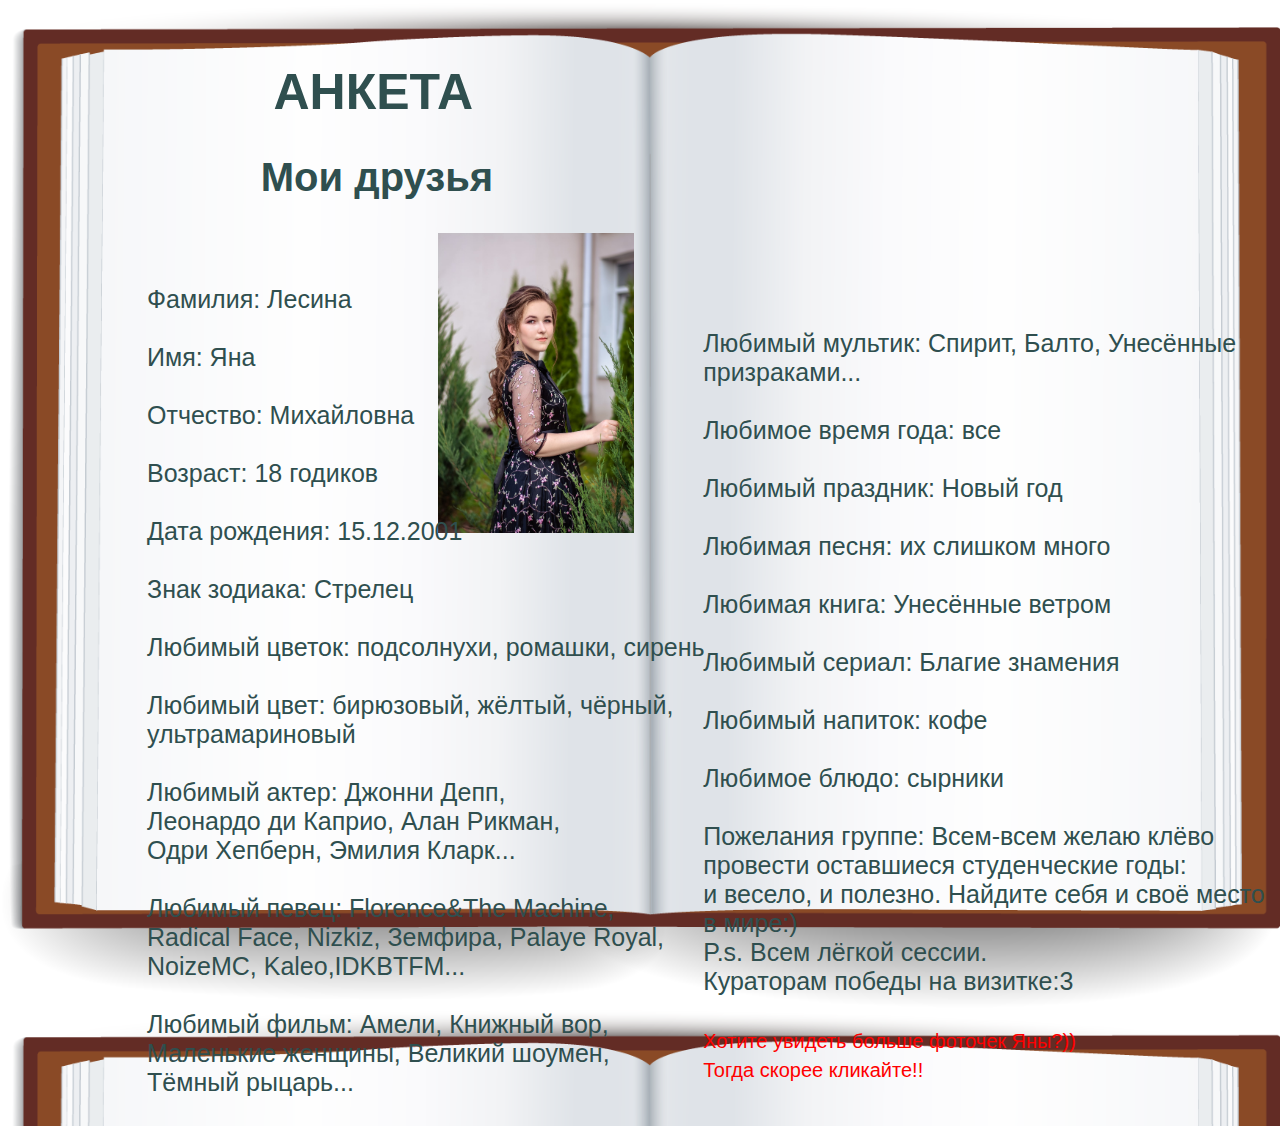
<file: index.html>
<!DOCTYPE html>
<html lang="ru">
    <head>
        <title>Яна Лесина</title>
        <meta http-equiv="content-type" content="text/html; charset=UTF-8"/>
        <link rel="stylesheet" href="css/style.css" media="screen">
    </head>
    <body>
        <style>
            body{
                 background-image: url(img/fon.png);
        background-size: 100%;
               
    
            }
        
    
        </style>
        <h1>АНКЕТА</h1>
       <h2>Мои друзья</h2>
       <img class="fotka" src="img/1.jpg" width="196" height="300">
        <p class="info">Фамилия:  Лесина<br><br>
           Имя:  Яна<br><br>
           Отчество:  Михайловна<br><br>
            Возраст:  18 годиков<br><br>
         Дата рождения:  15.12.2001<br><br>
           Знак зодиака:  Стрелец<br><br>
           Любимый цветок:  подсолнухи, ромашки, сирень<br><br>
           Любимый цвет:  бирюзовый, жёлтый, чёрный,<br> ультрамариновый<br><br>
           Любимый актер:  Джонни Депп,<br> Леонардо ди Каприо, Алан Рикман,<br> Одри Хепберн, Эмилия Кларк...<br><br>
           Любимый певец:  Florence&The Machine,<br> Radical Face, Nizkiz, Земфира, Palaye Royal,<br> NoizeMC, Kaleo,IDKBTFM...<br><br>
            Любимый фильм: Амели, Книжный вор,<br> Маленькие женщины, Великий шоумен,<br> Тёмный рыцарь...<br><br>
</p>
    <p class="info1">
        Любимый мультик: Спирит, Балто, Унесённые призраками...<br><br>
Любимое время года: все<br><br>
Любимый праздник: Новый год<br><br>
Любимая песня: их слишком много<br><br>
Любимая книга: Унесённые ветром<br><br>
Любимый сериал: Благие знамения<br><br>
Любимый напиток: кофе<br><br>
Любимое блюдо: сырники<br><br>
Пожелания группе: Всем-всем желаю клёво<br> провести оставшиеся студенческие годы:<br> и весело, и полезно. Найдите себя и своё место<br> в мире:)<br>
P.s. Всем лёгкой сессии.<br> Кураторам победы на визитке:3<br><br>
        <a href="main.html">Хотите увидеть больше фоточек Яны?))<br> Тогда скорее кликайте!!</a></p>     
    </body>
</html>
</file>
<file: css/style.css>
body {
    
    font-family: Arial, Sans-Serif; 
    color: darkslategray; 
    font-size: 20px; 
   
     }
h1{
    text-align: left;
    margin-left: 21%;
    margin-top: 5%;
    font-size: 50px;
}
h2{
    text-align: left;
    margin-left: 20%;

    font-size: 40px;
}
.fotka{
    text-align: left;
    margin-left: 34%;

}
.info{
    font-size: 25px;
    margin-top: -20%;
    margin-left: 11%;
}
.info1{
    font-size: 25px;
    margin-top: -65%;
    margin-left: 55%;
}
a:link {
	font-family: Verdana, Arial, Helvetica, sans-serif;
	text-decoration: none;
	font-size: 20px;
	color: red;
}
a:visited {
	font-family: Verdana, Arial, Helvetica, sans-serif;
	font-size: 20px;
	color: red;
	text-decoration: none;
}
a:hover {
	text-decoration: none;
	font-family: Verdana, Arial, Helvetica, sans-serif;
	font-size: 20px;
	color: mediumvioletred;
}
a:active {
	font-family: Verdana, Arial, Helvetica, sans-serif;
	font-size: 20px;
	color: royalblue;
}
</file>
